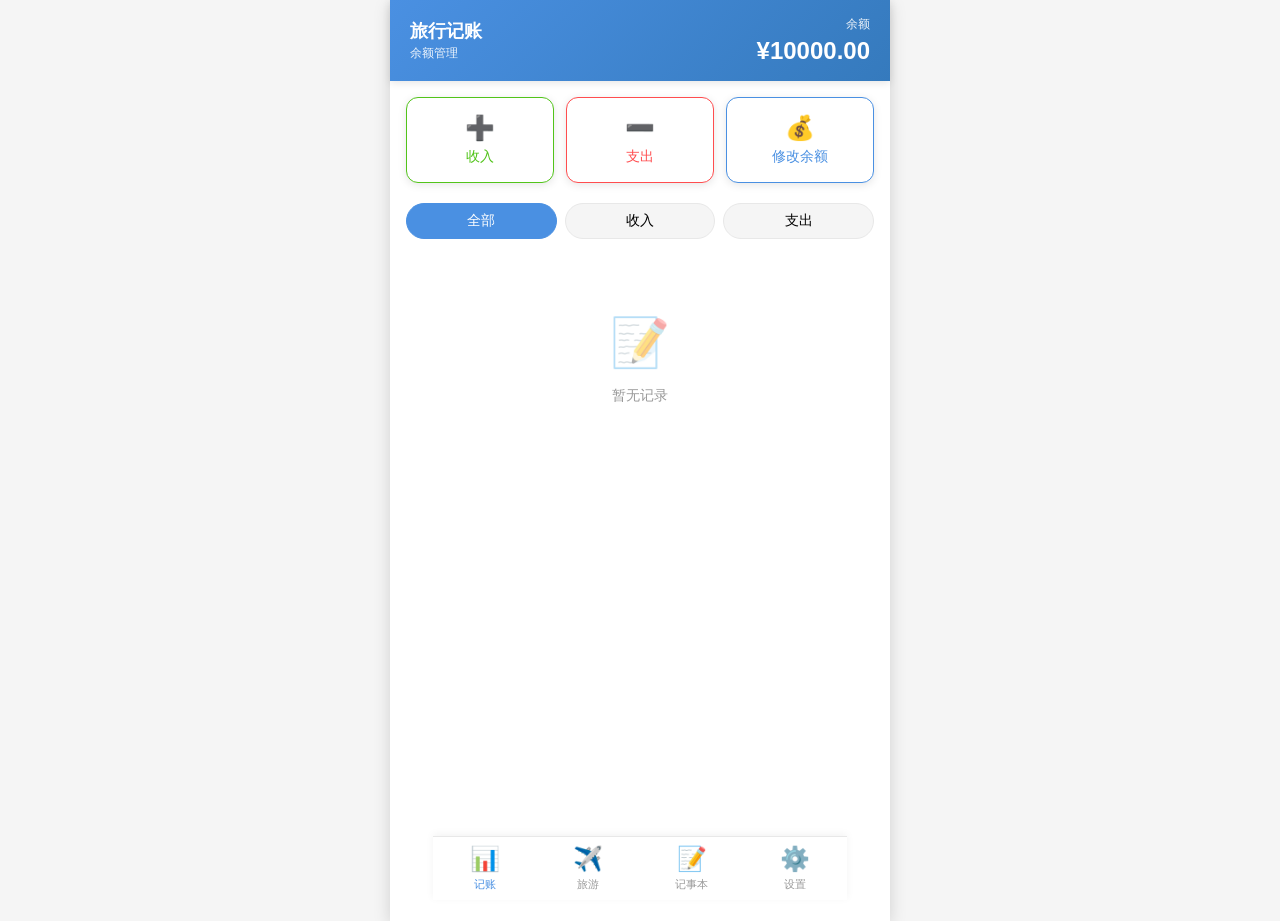
<file: travel-budget-app/index.html>
<!DOCTYPE html>
<html lang="zh-CN">
  <head>
    <meta charset="UTF-8" />
    <meta name="viewport" content="width=device-width, initial-scale=1.0, maximum-scale=1.0, user-scalable=no" />
    <meta name="apple-mobile-web-app-capable" content="yes" />
    <meta name="apple-mobile-web-app-status-bar-style" content="black-translucent" />
    <meta name="theme-color" content="#4a90e2" />
    <title>旅行记账 · 预算规划</title>
    <link rel="stylesheet" href="styles.css" />
    <link rel="manifest" href="manifest.json" />
  </head>
  <body>
    <div id="app">
      <!-- 顶部导航栏 -->
      <header class="app-header">
        <div class="app-header__title">
          <span id="app-title">旅行记账</span>
          <span id="app-subtitle" class="app-header__subtitle">余额管理</span>
        </div>
        <div class="app-header__balance">
          <span class="balance-label">余额</span>
          <span id="current-balance" class="balance-amount">¥0.00</span>
        </div>
      </header>

      <!-- 底部导航栏 -->
      <nav class="bottom-nav">
        <button class="nav-item nav-item--active" data-view="home">
          <span class="nav-icon">📊</span>
          <span class="nav-label">记账</span>
        </button>
        <button class="nav-item" data-view="travel">
          <span class="nav-icon">✈️</span>
          <span class="nav-label">旅游</span>
        </button>
        <button class="nav-item" data-view="notes">
          <span class="nav-icon">📝</span>
          <span class="nav-label">记事本</span>
        </button>
        <button class="nav-item" data-view="settings">
          <span class="nav-icon">⚙️</span>
          <span class="nav-label">设置</span>
        </button>
      </nav>

      <!-- 主内容区域 -->
      <main class="app-main">
        <!-- 记账页面 -->
        <section id="view-home" class="view view--active">
          <div class="quick-actions">
            <button class="action-btn action-btn--income" id="btn-add-income">
              <span class="action-icon">➕</span>
              <span>收入</span>
            </button>
            <button class="action-btn action-btn--expense" id="btn-add-expense">
              <span class="action-icon">➖</span>
              <span>支出</span>
            </button>
            <button class="action-btn action-btn--edit-balance" id="btn-edit-balance">
              <span class="action-icon">💰</span>
              <span>修改余额</span>
            </button>
          </div>

          <div class="record-filter">
            <button class="filter-btn filter-btn--active" data-filter="all">全部</button>
            <button class="filter-btn" data-filter="income">收入</button>
            <button class="filter-btn" data-filter="expense">支出</button>
          </div>

          <div class="records-list" id="records-list">
            <!-- 记录列表将通过JS动态生成 -->
          </div>
        </section>

        <!-- 旅游页面 -->
        <section id="view-travel" class="view">
          <div class="travel-header">
            <div class="location-info">
              <span class="location-label">当前位置：</span>
              <span id="current-location">正在定位...</span>
            </div>
            <button class="btn-refresh-location" id="btn-refresh-location">🔄 刷新</button>
          </div>

          <div class="travel-mode-selector">
            <button class="mode-btn mode-btn--active" data-mode="budget">穷游</button>
            <button class="mode-btn" data-mode="normal">普通游</button>
            <button class="mode-btn" data-mode="luxury">高端游</button>
          </div>

          <div class="destinations-container" id="destinations-container">
            <!-- 目的地列表将通过JS动态生成 -->
          </div>
        </section>

        <!-- 记事本页面 -->
        <section id="view-notes" class="view">
          <div class="notes-header">
            <button class="btn-add-note" id="btn-add-note">➕ 新建笔记</button>
          </div>
          <div class="notes-list" id="notes-list">
            <!-- 笔记列表将通过JS动态生成 -->
          </div>
        </section>

        <!-- 设置页面 -->
        <section id="view-settings" class="view">
          <div class="settings-group">
            <h3 class="settings-title">数据管理</h3>
            <button class="settings-item" id="btn-import-records">
              <span>导入支付记录</span>
              <span class="settings-hint">微信/支付宝（待开发）</span>
            </button>
            <button class="settings-item" id="btn-export-data">
              <span>导出数据</span>
              <span class="settings-hint">备份所有数据</span>
            </button>
            <button class="settings-item" id="btn-clear-data">
              <span>清空所有数据</span>
              <span class="settings-hint settings-hint--danger">谨慎操作</span>
            </button>
          </div>
          <div class="settings-group">
            <h3 class="settings-title">关于</h3>
            <div class="settings-item settings-item--info">
              <span>版本号</span>
              <span>v1.0.0</span>
            </div>
          </div>
        </section>
      </main>
    </div>

    <!-- 添加记录弹窗 -->
    <div id="modal-add-record" class="modal">
      <div class="modal-content">
        <div class="modal-header">
          <h3 id="modal-record-title">添加记录</h3>
          <button class="modal-close" id="modal-close-record">✕</button>
        </div>
        <div class="modal-body">
          <div class="form-group">
            <label>金额</label>
            <input type="number" id="input-amount" step="0.01" placeholder="0.00" />
          </div>
          <div class="form-group">
            <label>类别</label>
            <select id="input-category">
              <option value="">请选择类别</option>
            </select>
          </div>
          <div class="form-group">
            <label>备注</label>
            <input type="text" id="input-note" placeholder="添加备注（可选）" />
          </div>
          <div class="form-group">
            <label>日期</label>
            <input type="date" id="input-date" />
          </div>
          <button class="btn-primary" id="btn-save-record">保存</button>
        </div>
      </div>
    </div>

    <!-- 修改余额弹窗 -->
    <div id="modal-edit-balance" class="modal">
      <div class="modal-content">
        <div class="modal-header">
          <h3>修改余额</h3>
          <button class="modal-close" id="modal-close-balance">✕</button>
        </div>
        <div class="modal-body">
          <div class="form-group">
            <label>当前余额</label>
            <input type="number" id="input-balance" step="0.01" placeholder="0.00" />
          </div>
          <button class="btn-primary" id="btn-save-balance">保存</button>
        </div>
      </div>
    </div>

    <!-- 添加笔记弹窗 -->
    <div id="modal-add-note" class="modal">
      <div class="modal-content">
        <div class="modal-header">
          <h3>新建笔记</h3>
          <button class="modal-close" id="modal-close-note">✕</button>
        </div>
        <div class="modal-body">
          <div class="form-group">
            <label>标题</label>
            <input type="text" id="input-note-title" placeholder="笔记标题" />
          </div>
          <div class="form-group">
            <label>内容</label>
            <textarea id="input-note-content" rows="8" placeholder="写下你的想法..."></textarea>
          </div>
          <button class="btn-primary" id="btn-save-note">保存</button>
        </div>
      </div>
    </div>

    <script src="data.js"></script>
    <script src="app.js"></script>
  </body>
</html>
</file>
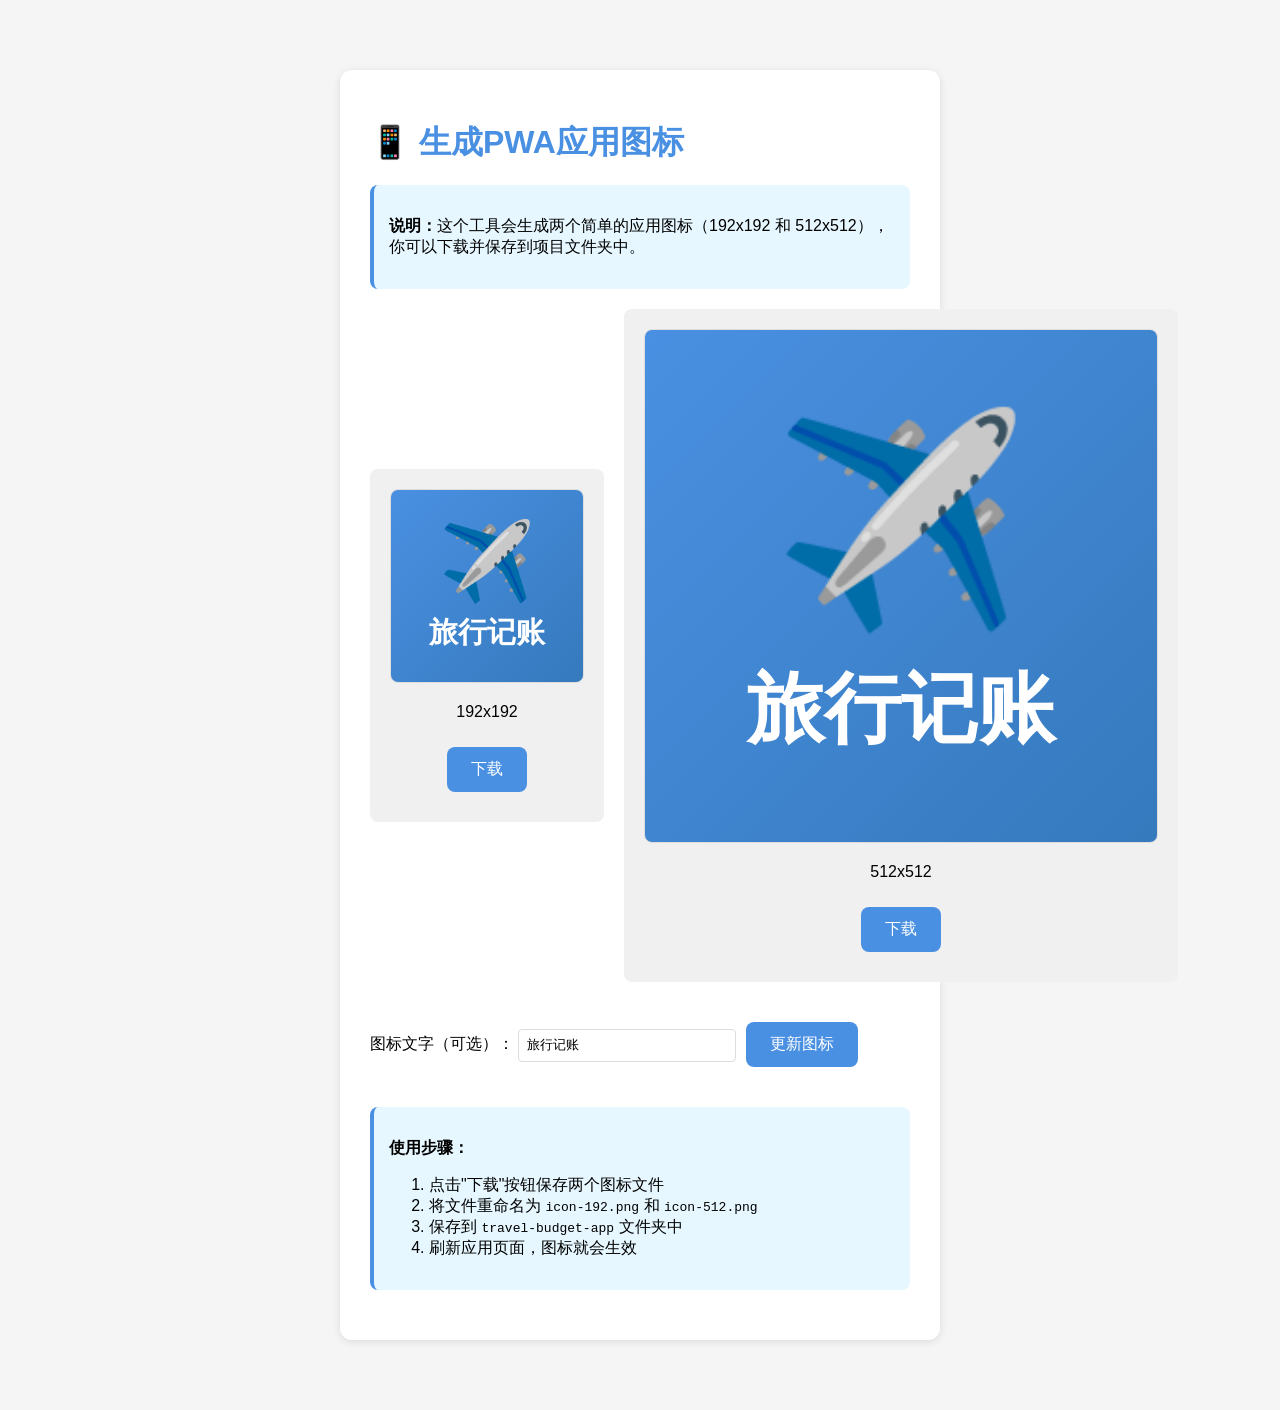
<file: travel-budget-app/create-icons.html>
<!DOCTYPE html>
<html lang="zh-CN">
<head>
  <meta charset="UTF-8">
  <meta name="viewport" content="width=device-width, initial-scale=1.0">
  <title>生成应用图标</title>
  <style>
    body {
      font-family: -apple-system, BlinkMacSystemFont, 'Segoe UI', sans-serif;
      max-width: 600px;
      margin: 50px auto;
      padding: 20px;
      background: #f5f5f5;
    }
    .container {
      background: white;
      padding: 30px;
      border-radius: 12px;
      box-shadow: 0 2px 8px rgba(0,0,0,0.1);
    }
    h1 {
      color: #4a90e2;
      margin-bottom: 20px;
    }
    .icon-preview {
      display: flex;
      gap: 20px;
      margin: 20px 0;
      align-items: center;
    }
    .icon-box {
      text-align: center;
      padding: 20px;
      background: #f0f0f0;
      border-radius: 8px;
    }
    canvas {
      border: 1px solid #ddd;
      border-radius: 8px;
    }
    button {
      background: #4a90e2;
      color: white;
      border: none;
      padding: 12px 24px;
      border-radius: 8px;
      font-size: 16px;
      cursor: pointer;
      margin: 10px 5px;
    }
    button:hover {
      background: #357abd;
    }
    .info {
      background: #e6f7ff;
      padding: 15px;
      border-radius: 8px;
      margin: 20px 0;
      border-left: 4px solid #4a90e2;
    }
  </style>
</head>
<body>
  <div class="container">
    <h1>📱 生成PWA应用图标</h1>
    
    <div class="info">
      <p><strong>说明：</strong>这个工具会生成两个简单的应用图标（192x192 和 512x512），你可以下载并保存到项目文件夹中。</p>
    </div>

    <div class="icon-preview">
      <div class="icon-box">
        <canvas id="icon192" width="192" height="192"></canvas>
        <p>192x192</p>
        <button onclick="downloadIcon(192)">下载</button>
      </div>
      <div class="icon-box">
        <canvas id="icon512" width="512" height="512"></canvas>
        <p>512x512</p>
        <button onclick="downloadIcon(512)">下载</button>
      </div>
    </div>

    <div style="margin-top: 30px;">
      <label>图标文字（可选）：</label>
      <input type="text" id="iconText" value="旅行记账" style="padding: 8px; margin: 10px 0; width: 200px; border: 1px solid #ddd; border-radius: 4px;">
      <button onclick="updateIcons()">更新图标</button>
    </div>

    <div class="info" style="margin-top: 30px;">
      <p><strong>使用步骤：</strong></p>
      <ol>
        <li>点击"下载"按钮保存两个图标文件</li>
        <li>将文件重命名为 <code>icon-192.png</code> 和 <code>icon-512.png</code></li>
        <li>保存到 <code>travel-budget-app</code> 文件夹中</li>
        <li>刷新应用页面，图标就会生效</li>
      </ol>
    </div>
  </div>

  <script>
    function drawIcon(canvas, size, text) {
      const ctx = canvas.getContext('2d');
      
      // 清空画布
      ctx.clearRect(0, 0, size, size);
      
      // 绘制渐变背景
      const gradient = ctx.createLinearGradient(0, 0, size, size);
      gradient.addColorStop(0, '#4a90e2');
      gradient.addColorStop(1, '#357abd');
      ctx.fillStyle = gradient;
      ctx.fillRect(0, 0, size, size);
      
      // 绘制图标（飞机emoji的简化版）
      ctx.fillStyle = 'white';
      ctx.font = `${size * 0.4}px Arial`;
      ctx.textAlign = 'center';
      ctx.textBaseline = 'middle';
      ctx.fillText('✈️', size / 2, size / 2 - size * 0.1);
      
      // 绘制文字
      if (text) {
        ctx.font = `bold ${size * 0.15}px Arial`;
        ctx.fillText(text, size / 2, size / 2 + size * 0.25);
      }
    }

    function updateIcons() {
      const text = document.getElementById('iconText').value || '旅行记账';
      const canvas192 = document.getElementById('icon192');
      const canvas512 = document.getElementById('icon512');
      
      drawIcon(canvas192, 192, text);
      drawIcon(canvas512, 512, text);
    }

    function downloadIcon(size) {
      const canvas = document.getElementById(`icon${size}`);
      canvas.toBlob(function(blob) {
        const url = URL.createObjectURL(blob);
        const a = document.createElement('a');
        a.href = url;
        a.download = `icon-${size}.png`;
        a.click();
        URL.revokeObjectURL(url);
      });
    }

    // 初始化图标
    updateIcons();
  </script>
</body>
</html>
</file>
<file: travel-budget-app/styles.css>
/* 移动端优先的响应式设计 */
* {
  margin: 0;
  padding: 0;
  box-sizing: border-box;
}

:root {
  --primary: #4a90e2;
  --primary-dark: #357abd;
  --success: #52c41a;
  --danger: #ff4d4f;
  --warning: #faad14;
  --bg: #f5f5f5;
  --bg-card: #ffffff;
  --text: #333333;
  --text-light: #666666;
  --text-lighter: #999999;
  --border: #e8e8e8;
  --shadow: 0 2px 8px rgba(0, 0, 0, 0.1);
  --shadow-lg: 0 4px 16px rgba(0, 0, 0, 0.15);
}

body {
  font-family: -apple-system, BlinkMacSystemFont, 'Segoe UI', 'PingFang SC', 'Hiragino Sans GB', 'Microsoft YaHei', sans-serif;
  background: var(--bg);
  color: var(--text);
  -webkit-font-smoothing: antialiased;
  -moz-osx-font-smoothing: grayscale;
  overflow-x: hidden;
}

#app {
  max-width: 414px;
  margin: 0 auto;
  background: var(--bg-card);
  min-height: 100vh;
  position: relative;
  box-shadow: var(--shadow-lg);
}

/* 顶部导航栏 */
.app-header {
  background: linear-gradient(135deg, var(--primary), var(--primary-dark));
  color: white;
  padding: 16px 20px;
  display: flex;
  justify-content: space-between;
  align-items: center;
  position: sticky;
  top: 0;
  z-index: 100;
  box-shadow: var(--shadow);
}

.app-header__title {
  display: flex;
  flex-direction: column;
}

.app-header__title span:first-child {
  font-size: 18px;
  font-weight: 600;
}

.app-header__subtitle {
  font-size: 12px;
  opacity: 0.9;
  margin-top: 2px;
}

.app-header__balance {
  text-align: right;
}

.balance-label {
  display: block;
  font-size: 12px;
  opacity: 0.9;
}

.balance-amount {
  display: block;
  font-size: 24px;
  font-weight: 700;
  margin-top: 4px;
}

/* 底部导航栏 */
.bottom-nav {
  position: fixed;
  bottom: 0;
  left: 50%;
  transform: translateX(-50%);
  width: 100%;
  max-width: 414px;
  background: var(--bg-card);
  display: flex;
  border-top: 1px solid var(--border);
  box-shadow: 0 -2px 8px rgba(0, 0, 0, 0.05);
  z-index: 100;
}

.nav-item {
  flex: 1;
  display: flex;
  flex-direction: column;
  align-items: center;
  justify-content: center;
  padding: 8px;
  background: none;
  border: none;
  color: var(--text-lighter);
  font-size: 12px;
  cursor: pointer;
  transition: all 0.2s;
}

.nav-item--active {
  color: var(--primary);
}

.nav-icon {
  font-size: 24px;
  margin-bottom: 4px;
}

.nav-label {
  font-size: 11px;
}

/* 主内容区域 */
.app-main {
  padding-bottom: 70px; /* 为底部导航留出空间 */
  min-height: calc(100vh - 60px);
}

.view {
  display: none;
  padding: 16px;
  animation: fadeIn 0.3s ease-in;
}

.view--active {
  display: block;
}

@keyframes fadeIn {
  from {
    opacity: 0;
    transform: translateY(10px);
  }
  to {
    opacity: 1;
    transform: translateY(0);
  }
}

/* 记账页面 */
.quick-actions {
  display: flex;
  gap: 12px;
  margin-bottom: 20px;
}

.action-btn {
  flex: 1;
  display: flex;
  flex-direction: column;
  align-items: center;
  justify-content: center;
  padding: 16px;
  background: var(--bg-card);
  border: 1px solid var(--border);
  border-radius: 12px;
  cursor: pointer;
  transition: all 0.2s;
  box-shadow: var(--shadow);
}

.action-btn:active {
  transform: scale(0.98);
}

.action-btn--income {
  border-color: var(--success);
  color: var(--success);
}

.action-btn--expense {
  border-color: var(--danger);
  color: var(--danger);
}

.action-btn--edit-balance {
  border-color: var(--primary);
  color: var(--primary);
}

.action-icon {
  font-size: 24px;
  margin-bottom: 6px;
}

.action-btn span:last-child {
  font-size: 14px;
  font-weight: 500;
}

.record-filter {
  display: flex;
  gap: 8px;
  margin-bottom: 16px;
}

.filter-btn {
  flex: 1;
  padding: 8px 16px;
  background: var(--bg);
  border: 1px solid var(--border);
  border-radius: 20px;
  font-size: 14px;
  cursor: pointer;
  transition: all 0.2s;
}

.filter-btn--active {
  background: var(--primary);
  color: white;
  border-color: var(--primary);
}

.records-list {
  display: flex;
  flex-direction: column;
  gap: 12px;
}

.record-item {
  background: var(--bg-card);
  padding: 16px;
  border-radius: 12px;
  border: 1px solid var(--border);
  display: flex;
  justify-content: space-between;
  align-items: center;
  box-shadow: var(--shadow);
}

.record-item--income {
  border-left: 4px solid var(--success);
}

.record-item--expense {
  border-left: 4px solid var(--danger);
}

.record-info {
  flex: 1;
}

.record-amount {
  font-size: 18px;
  font-weight: 600;
  margin-bottom: 4px;
}

.record-amount.income {
  color: var(--success);
}

.record-amount.expense {
  color: var(--danger);
}

.record-category {
  font-size: 12px;
  color: var(--text-light);
  margin-bottom: 2px;
}

.record-note {
  font-size: 12px;
  color: var(--text-lighter);
}

.record-date {
  font-size: 11px;
  color: var(--text-lighter);
  text-align: right;
}

/* 旅游页面 */
.travel-header {
  display: flex;
  justify-content: space-between;
  align-items: center;
  margin-bottom: 16px;
  padding: 12px;
  background: var(--bg);
  border-radius: 12px;
}

.location-info {
  flex: 1;
}

.location-label {
  font-size: 12px;
  color: var(--text-light);
}

#current-location {
  font-size: 14px;
  font-weight: 500;
  margin-top: 4px;
  display: block;
}

.btn-refresh-location {
  padding: 8px 16px;
  background: var(--primary);
  color: white;
  border: none;
  border-radius: 8px;
  font-size: 12px;
  cursor: pointer;
}

.travel-mode-selector {
  display: flex;
  gap: 8px;
  margin-bottom: 16px;
}

.mode-btn {
  flex: 1;
  padding: 10px;
  background: var(--bg);
  border: 1px solid var(--border);
  border-radius: 8px;
  font-size: 14px;
  cursor: pointer;
  transition: all 0.2s;
}

.mode-btn--active {
  background: var(--primary);
  color: white;
  border-color: var(--primary);
}

.destinations-container {
  display: flex;
  flex-direction: column;
  gap: 16px;
}

.destination-card {
  background: var(--bg-card);
  border: 2px solid var(--border);
  border-radius: 12px;
  padding: 16px;
  box-shadow: var(--shadow);
  transition: all 0.3s;
}

.destination-card--affordable {
  border-color: var(--success);
  background: linear-gradient(135deg, #f6ffed 0%, #ffffff 100%);
}

.destination-card--unaffordable {
  border-color: var(--danger);
  opacity: 0.7;
  background: linear-gradient(135deg, #fff1f0 0%, #ffffff 100%);
}

.destination-header {
  display: flex;
  justify-content: space-between;
  align-items: flex-start;
  margin-bottom: 8px;
}

.destination-name {
  font-size: 18px;
  font-weight: 600;
  color: var(--text);
}

.destination-province {
  font-size: 12px;
  color: var(--text-light);
  margin-top: 2px;
}

.destination-cost {
  text-align: right;
}

.cost-total {
  font-size: 20px;
  font-weight: 700;
}

.cost-total.affordable {
  color: var(--success);
}

.cost-total.unaffordable {
  color: var(--danger);
}

.destination-description {
  font-size: 13px;
  color: var(--text-light);
  margin-bottom: 12px;
  line-height: 1.5;
}

.destination-details {
  display: flex;
  flex-wrap: wrap;
  gap: 8px;
  font-size: 12px;
  color: var(--text-light);
}

.detail-item {
  background: var(--bg);
  padding: 4px 8px;
  border-radius: 4px;
}

.affordable-badge {
  display: inline-block;
  padding: 4px 8px;
  background: var(--success);
  color: white;
  border-radius: 4px;
  font-size: 11px;
  margin-left: 8px;
}

/* 记事本页面 */
.notes-header {
  margin-bottom: 16px;
}

.btn-add-note {
  width: 100%;
  padding: 12px;
  background: var(--primary);
  color: white;
  border: none;
  border-radius: 8px;
  font-size: 14px;
  font-weight: 500;
  cursor: pointer;
  box-shadow: var(--shadow);
}

.notes-list {
  display: flex;
  flex-direction: column;
  gap: 12px;
}

.note-item {
  background: var(--bg-card);
  border: 1px solid var(--border);
  border-radius: 12px;
  padding: 16px;
  box-shadow: var(--shadow);
  cursor: pointer;
  transition: all 0.2s;
}

.note-item:active {
  transform: scale(0.98);
}

.note-title {
  font-size: 16px;
  font-weight: 600;
  margin-bottom: 8px;
  color: var(--text);
}

.note-content {
  font-size: 13px;
  color: var(--text-light);
  line-height: 1.6;
  margin-bottom: 8px;
  display: -webkit-box;
  -webkit-line-clamp: 3;
  -webkit-box-orient: vertical;
  overflow: hidden;
}

.note-date {
  font-size: 11px;
  color: var(--text-lighter);
}

/* 设置页面 */
.settings-group {
  background: var(--bg-card);
  border-radius: 12px;
  margin-bottom: 16px;
  overflow: hidden;
  box-shadow: var(--shadow);
}

.settings-title {
  padding: 16px;
  font-size: 16px;
  font-weight: 600;
  border-bottom: 1px solid var(--border);
  background: var(--bg);
}

.settings-item {
  display: flex;
  justify-content: space-between;
  align-items: center;
  padding: 16px;
  border-bottom: 1px solid var(--border);
  background: none;
  border-left: none;
  border-right: none;
  border-top: none;
  width: 100%;
  text-align: left;
  cursor: pointer;
  transition: background 0.2s;
}

.settings-item:last-child {
  border-bottom: none;
}

.settings-item:active {
  background: var(--bg);
}

.settings-item--info {
  cursor: default;
}

.settings-hint {
  font-size: 12px;
  color: var(--text-lighter);
}

.settings-hint--danger {
  color: var(--danger);
}

/* 弹窗 */
.modal {
  display: none;
  position: fixed;
  top: 0;
  left: 0;
  right: 0;
  bottom: 0;
  background: rgba(0, 0, 0, 0.5);
  z-index: 1000;
  align-items: center;
  justify-content: center;
  padding: 20px;
  animation: fadeIn 0.2s;
}

.modal--show {
  display: flex;
}

.modal-content {
  background: var(--bg-card);
  border-radius: 16px;
  width: 100%;
  max-width: 400px;
  max-height: 90vh;
  overflow-y: auto;
  box-shadow: var(--shadow-lg);
  animation: slideUp 0.3s;
}

@keyframes slideUp {
  from {
    transform: translateY(50px);
    opacity: 0;
  }
  to {
    transform: translateY(0);
    opacity: 1;
  }
}

.modal-header {
  display: flex;
  justify-content: space-between;
  align-items: center;
  padding: 16px 20px;
  border-bottom: 1px solid var(--border);
}

.modal-header h3 {
  font-size: 18px;
  font-weight: 600;
}

.modal-close {
  background: none;
  border: none;
  font-size: 24px;
  color: var(--text-lighter);
  cursor: pointer;
  width: 32px;
  height: 32px;
  display: flex;
  align-items: center;
  justify-content: center;
  border-radius: 50%;
  transition: background 0.2s;
}

.modal-close:active {
  background: var(--bg);
}

.modal-body {
  padding: 20px;
}

.form-group {
  margin-bottom: 16px;
}

.form-group label {
  display: block;
  font-size: 14px;
  font-weight: 500;
  margin-bottom: 8px;
  color: var(--text);
}

.form-group input,
.form-group select,
.form-group textarea {
  width: 100%;
  padding: 12px;
  border: 1px solid var(--border);
  border-radius: 8px;
  font-size: 14px;
  font-family: inherit;
  background: var(--bg-card);
  color: var(--text);
}

.form-group input:focus,
.form-group select:focus,
.form-group textarea:focus {
  outline: none;
  border-color: var(--primary);
}

.form-group textarea {
  resize: vertical;
  min-height: 100px;
}

.btn-primary {
  width: 100%;
  padding: 14px;
  background: var(--primary);
  color: white;
  border: none;
  border-radius: 8px;
  font-size: 16px;
  font-weight: 500;
  cursor: pointer;
  box-shadow: var(--shadow);
  transition: background 0.2s;
}

.btn-primary:active {
  background: var(--primary-dark);
}

/* 响应式设计 */
@media (min-width: 768px) {
  #app {
    max-width: 500px;
  }
}

/* 空状态提示 */
.empty-state {
  text-align: center;
  padding: 60px 20px;
  color: var(--text-lighter);
}

.empty-state-icon {
  font-size: 48px;
  margin-bottom: 16px;
  opacity: 0.5;
}

.empty-state-text {
  font-size: 14px;
}
</file>
